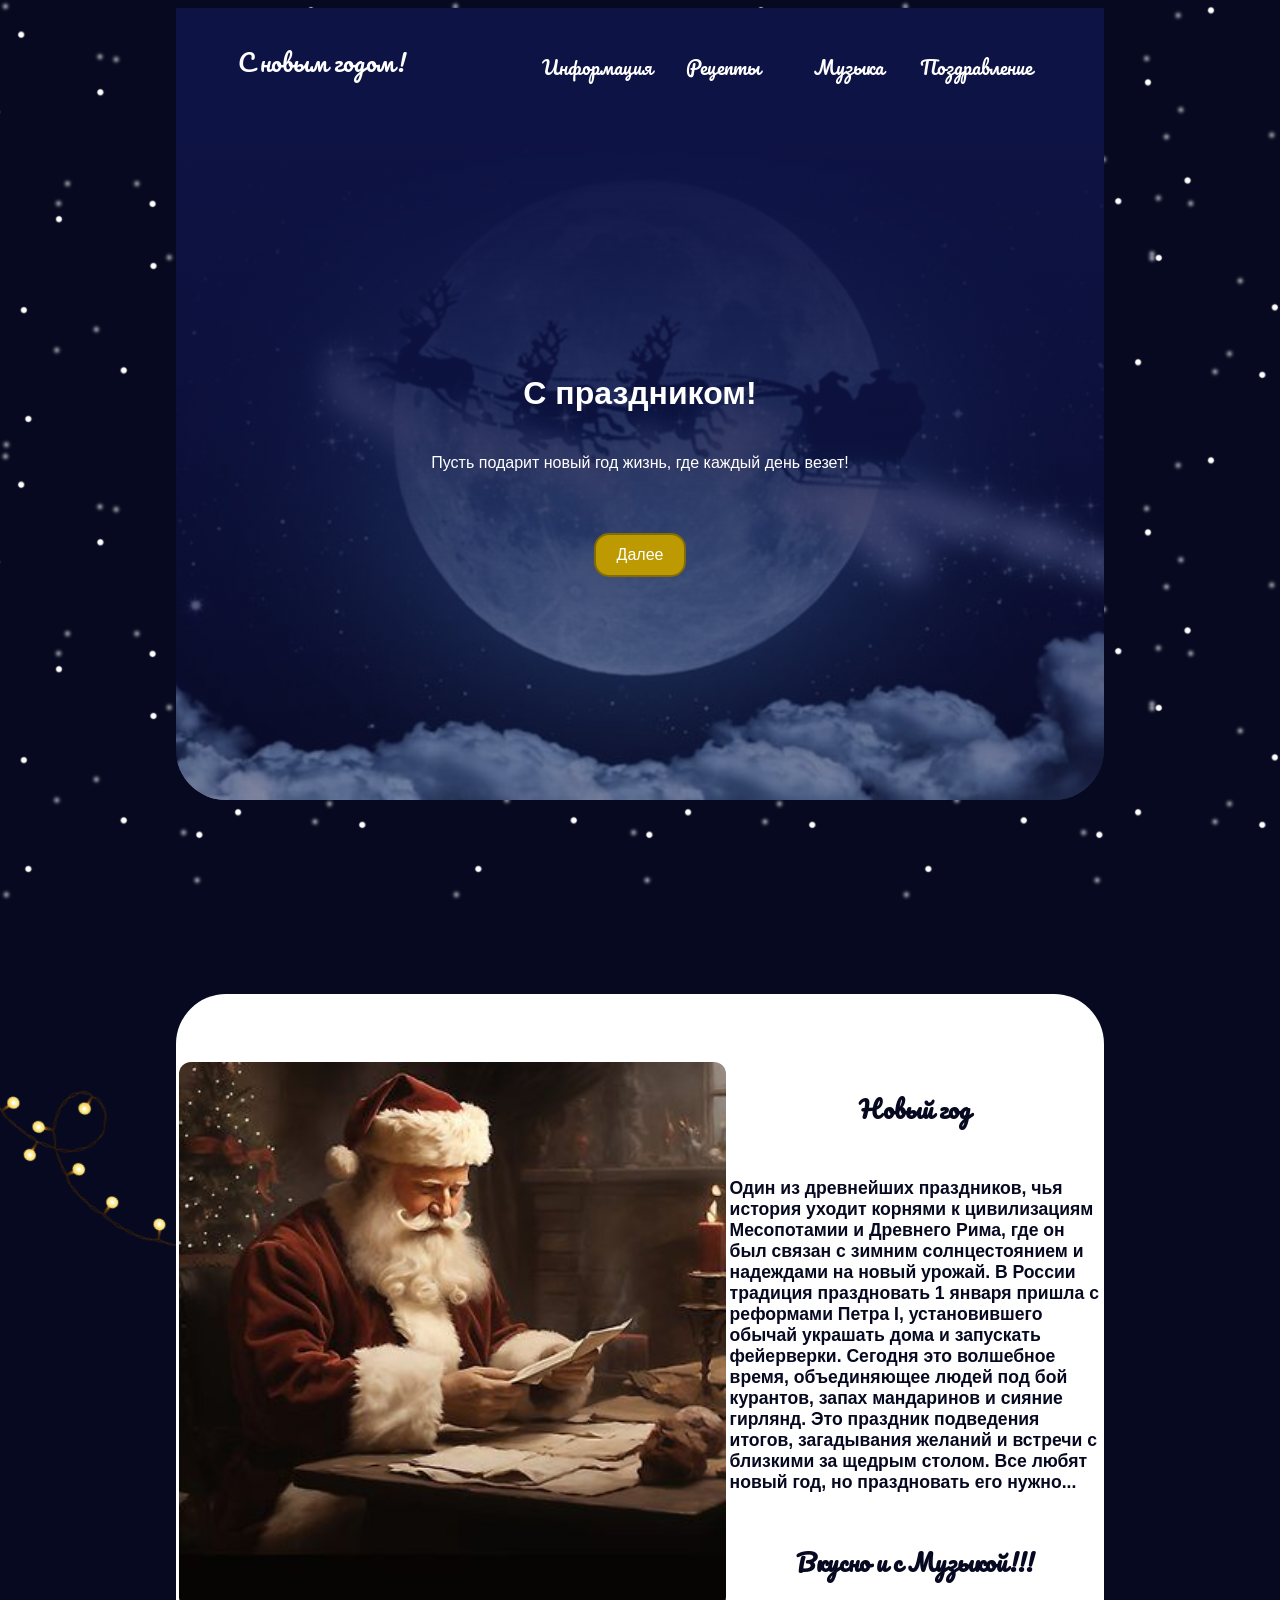
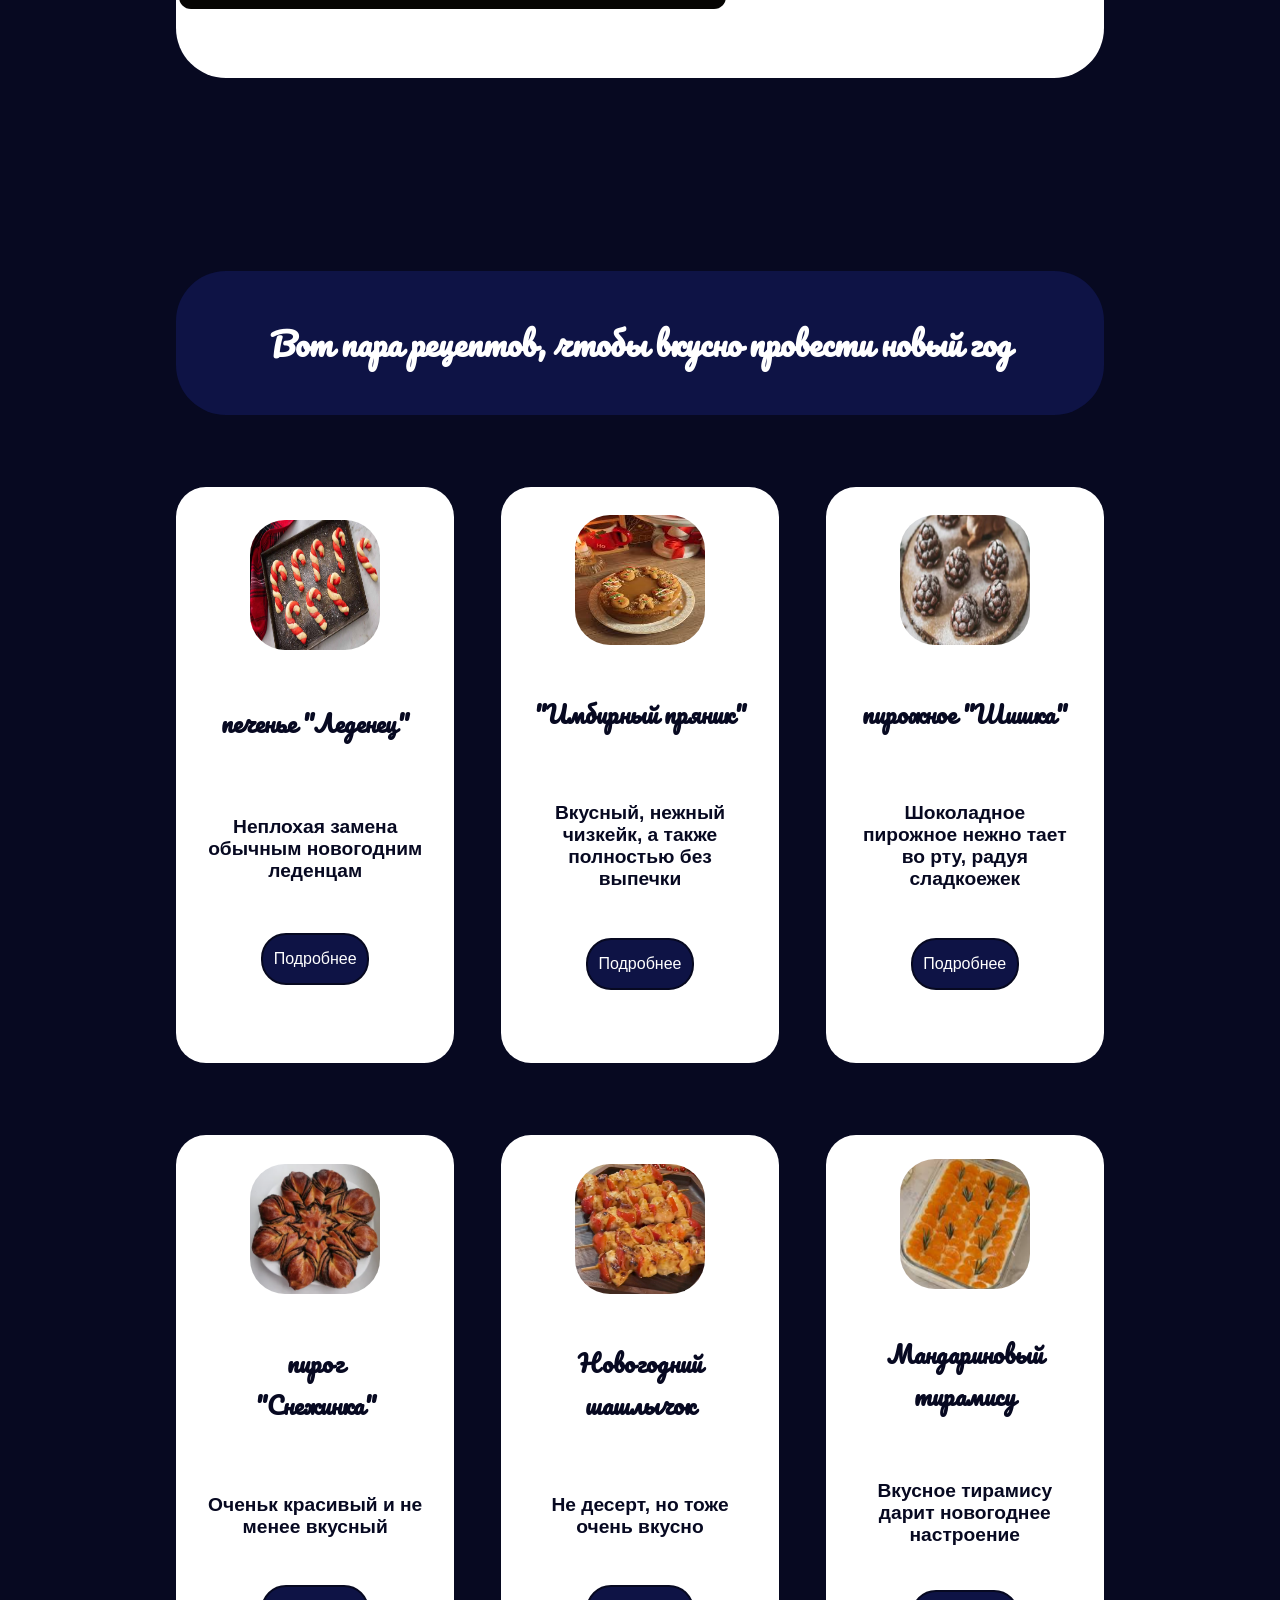
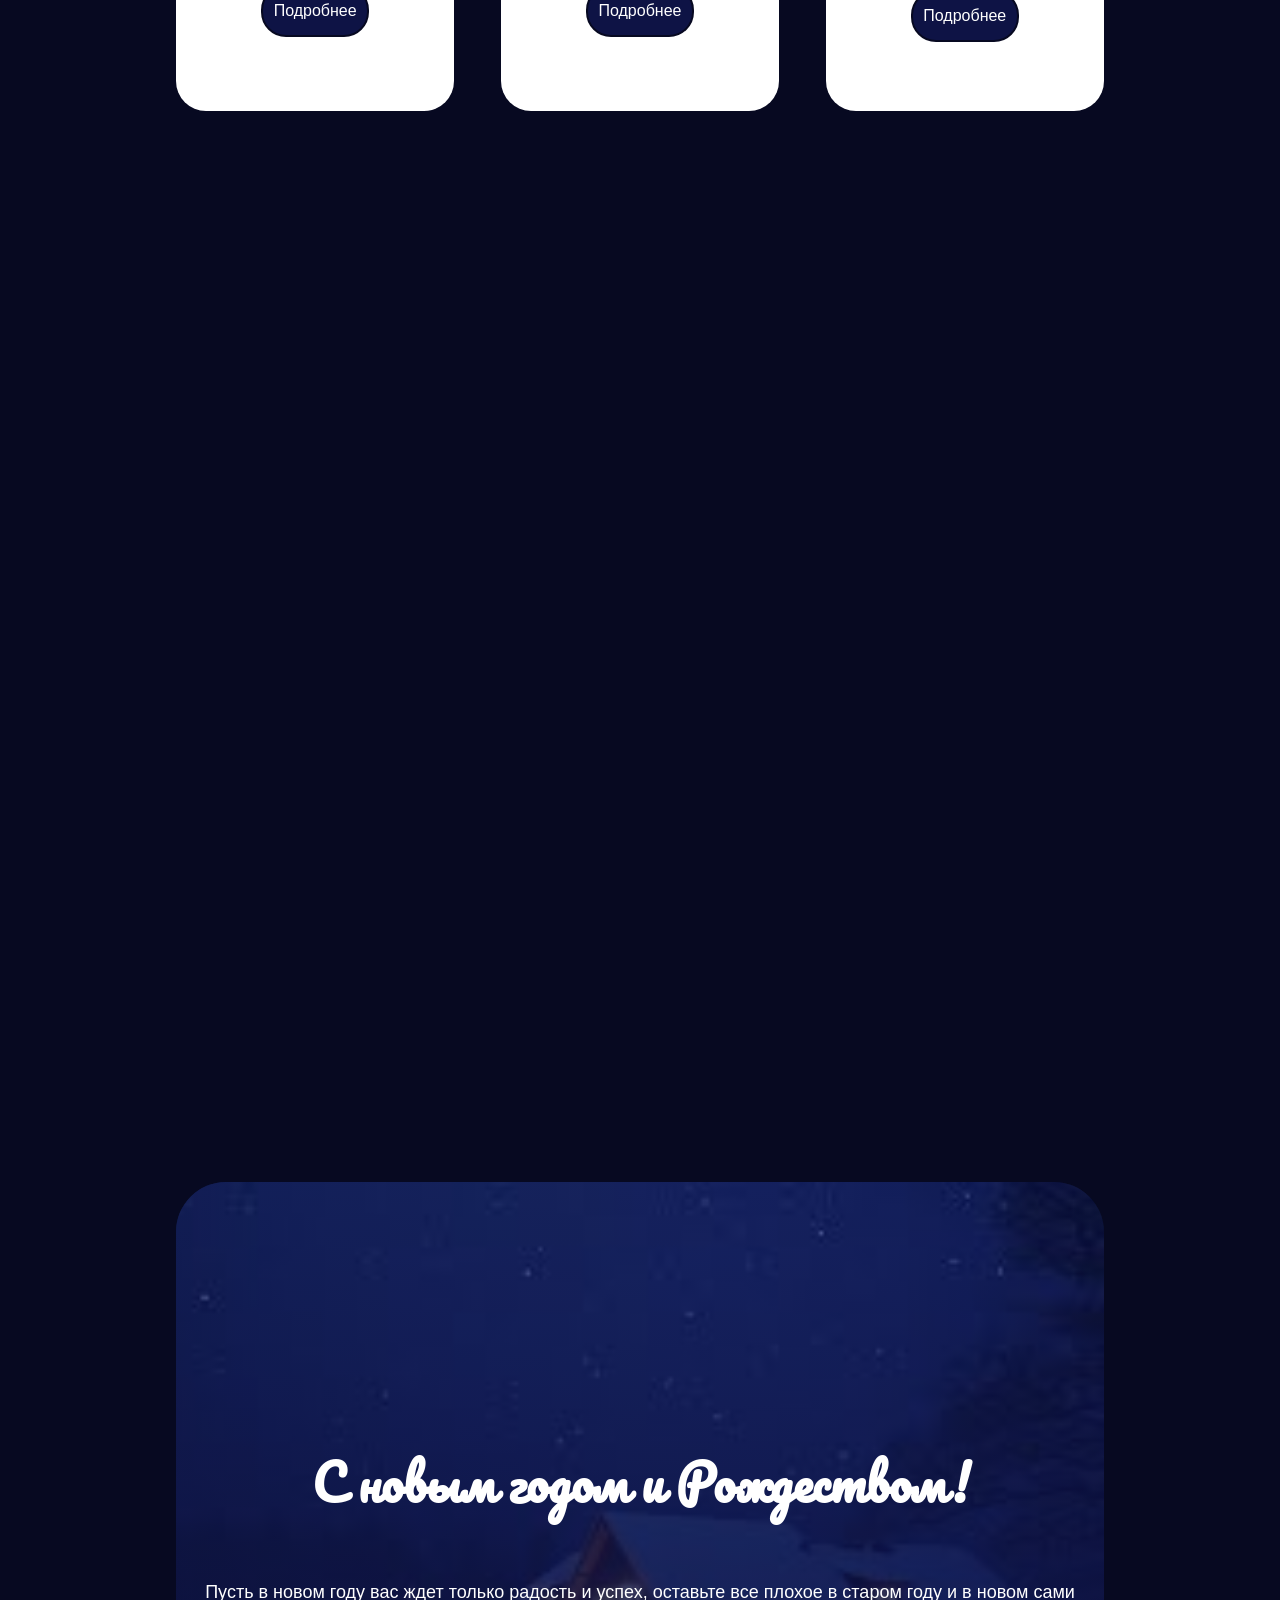
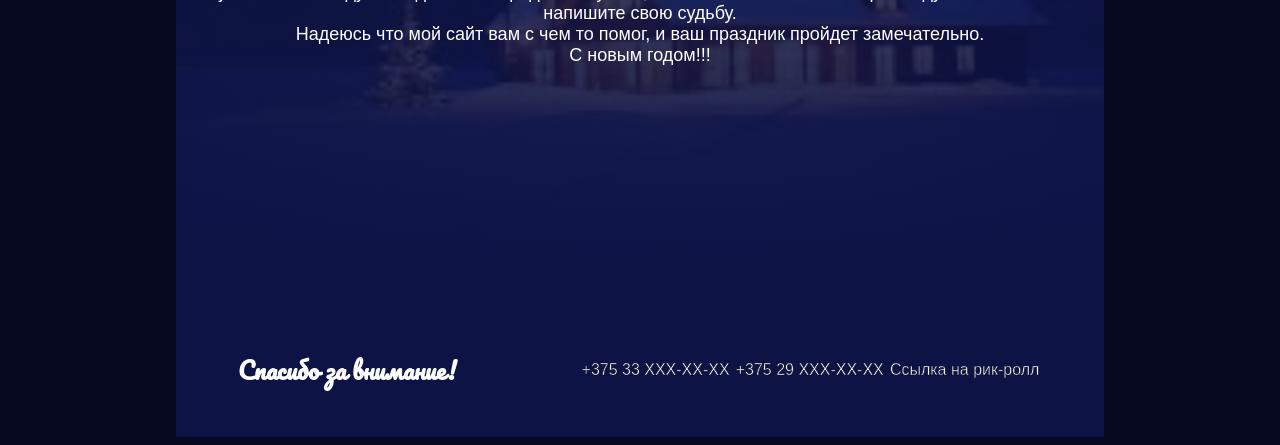
<file: index.html>
<!DOCTYPE html>
<html lang="en">
<head>
    <link rel="preconnect" href="https://fonts.googleapis.com">
<link rel="preconnect" href="https://fonts.gstatic.com" crossorigin>
<link href="https://fonts.googleapis.com/css2?family=Comfortaa:wght@300..700&family=Great+Vibes&family=Pacifico&family=Unbounded:wght@200..900&display=swap" rel="stylesheet">
    <link rel="stylesheet" href="css/main.css">
    <meta charset="UTF-8">
    <link href="">
    <meta name="viewport" content="width=device-width, initial-scale=1.0">
    <title>happy new year</title>
</head>
<body>
    <section class="njn snowblock"></section>
    <section class="hero-block">
        <header>
            <h1 class="header__text">С новым годом!</h1>
            <div class="header__linksBlock">
                <a href="#infoBlock"><div class="header__link">Информация</div> </a>
                <a href="#recipes"><div class="header__link">Рецепты</div></a>
                <a href="#music"><div class="header__link">Музыка</div> </a>
                <a href="#cong"><div class="header__link">Поздравление</div> </a>
            </div>
        </header>
        <div class="hero__block">
            <div class="hero__pictureBlock hero__block">
               <img class="hero__img" src="img/A Full Moon Will Shine On Christmas Night_ The First In Decades.jpg" alt="">
            </div>
            <div class="hero__textBlock hero__block"> 
                <h2 class="hero__paragraf hero__text">С праздником!</h2>
                <p class="hero__congText hero__text">Пусть подарит новый год жизнь, где каждый день везет!</p>
                <a class="hero__text" href="#infoBlock"><div class="hero__button button">Далее</div></a>
            </div>
        </div>
    </section>
    <section class="infoblock" id="infoBlock">
        <img class="infoblock--garland" src="img/garland.png" alt="">
        <div class="info-block">
                <img class="infoblock__picture" 
                src="img/Santa Reading Letters Classic T-Shirt.jpg"
                alt="">
                <div class="infoblock__text">
                    <h1 class="infoblock__h1">Новый год</h1>
                <p class="infoblock__p">Один из древнейших праздников, чья история уходит 
                    корнями к цивилизациям Месопотамии и Древнего Рима,
                    где он был связан с зимним солнцестоянием и надеждами 
                    на новый урожай. В России традиция праздновать 1 января 
                    пришла с реформами Петра I, установившего обычай украшать 
                    дома и запускать фейерверки. Сегодня это волшебное время,
                    объединяющее людей под бой курантов, запах мандаринов и 
                    сияние гирлянд. Это праздник подведения итогов, 
                    загадывания желаний и встречи с близкими за щедрым столом.
                    Все любят новый год, но праздновать его нужно...</p>
                    <h1 class="infoblock__h1">
                        Вкусно и с Музыкой!!!
                    </h1>
                </div>
        </div>
    </section>
    <section class="recipes" id="recipes">
        <div class="recipes-block">
            <div class="recipe__zagolovok"><h1 class="zagolovok__text">Вот пара рецептов, чтобы вкусно провести новый год</h1></div>
            <div class="recipes__cards">
                <div class="recipe__card">
                    <img class="recipe__image" src="img/CandyCaneCookie.jpg" alt="">
                    <h1 class="recipe__text--name recipe__text">печенье "Леденец"</h1>
                    <p class="recipe__text--infa recipe__text">Неплохая замена обычным новогодним леденцам</p>
                    <a href="CandyCane.html"><div class="recipe__button">Подробнее</div></a>
                </div>
                <div class="recipe__card">
                    <img class="recipe__image" src="img/cheeseCAke.jpg" alt="">
                    <h1 id="special__text" class="recipe__text--name recipe__text">"Имбирный пряник"</h1>
                    <p class="recipe__text--infa recipe__text">Вкусный, нежный чизкейк, а также полностью без выпечки</p>
                    <a href="cheeseCake.html"><div class="recipe__button">Подробнее</div></a>
                </div>
                <div class="recipe__card">
                    <img class="recipe__image" src="img/shishki.png" alt="">
                    <h1 id="special__text" class="recipe__text--name recipe__text">пирожное "Шишка"</h1>
                    <p class="recipe__text--infa recipe__text">Шоколадное пирожное нежно тает во рту, радуя сладкоежек</p>
                    <a href="shishka.html"><div class="recipe__button">Подробнее</div></a>
                </div>
            </div>
            <div class="recipes__cards">
                <div class="recipe__card">
                    <img class="recipe__image" src="img/snowflake.png" alt="">
                    <h1 class="recipe__text--name recipe__text">пирог <br> "Снежинка"</h1>
                    <p class="recipe__text--infa recipe__text">Оченьк красивый и не менее вкусный</p>
                    <a href="snowflake.html"><div class="recipe__button">Подробнее</div></a>
                </div>
                <div class="recipe__card">
                    <img class="recipe__image" src="img/shashlik.jpg" alt="">
                    <h1 class="recipe__text--name recipe__text">Новогодний <br> шашлычок</h1>
                    <p class="recipe__text--infa recipe__text">Не десерт, но тоже очень вкусно</p>
                    <a href="shashlik.html"><div class="recipe__button">Подробнее</div></a>
                </div>
                <div class="recipe__card">
                    <img class="recipe__image" src="img/tiramisu.png" alt="">
                    <h1 class="recipe__text--name recipe__text">Мандариновый <br> тирамису</h1>
                    <p class="recipe__text--infa recipe__text">Вкусное тирамису дарит новогоднее настроение</p>
                    <a href="tiramisu.html"> <div class="recipe__button">Подробнее</div></a>
                </div>
            </div>
        </div>
    </section>
    <section class="music" id="music"></section>
    <section class="cong" id="cong">
        <div class="cong__block">
            <div class="image__block cong__block">
                <img class="cong__image" src="img/images.jpg" alt="">
            </div>
            <div class="cong__textBlock cong__block">
                <h1 class="cong__text--h1 cong__text">С новым годом и Рождеством!</h1>
                <p class="cong__text--p cong__text">Пусть в новом году вас ждет только радость и успех,
                 оставьте все плохое в старом году и в новом сами напишите свою судьбу. <br>
                Надеюсь что мой сайт вам с чем то помог, и ваш праздник пройдет замечательно. <br>
                С новым годом!!!
                </p>
            </div>
        </div>
        <footer>
            <h1 class="footer__text--main">Спасибо за внимание!</h1>
            <div class="footer__textBlock">
                <p class="footer__text">+375 33 XXX-XX-XX</p>
                <p class="footer__text">+375 29 XXX-XX-XX</p>
                <a href="https://www.youtube.com/watch?v=dQw4w9WgXcQ" class="footer__text">Ссылка на рик-ролл</a>
            </div>
        </footer>
    </section>
</body>
</html>
</file>
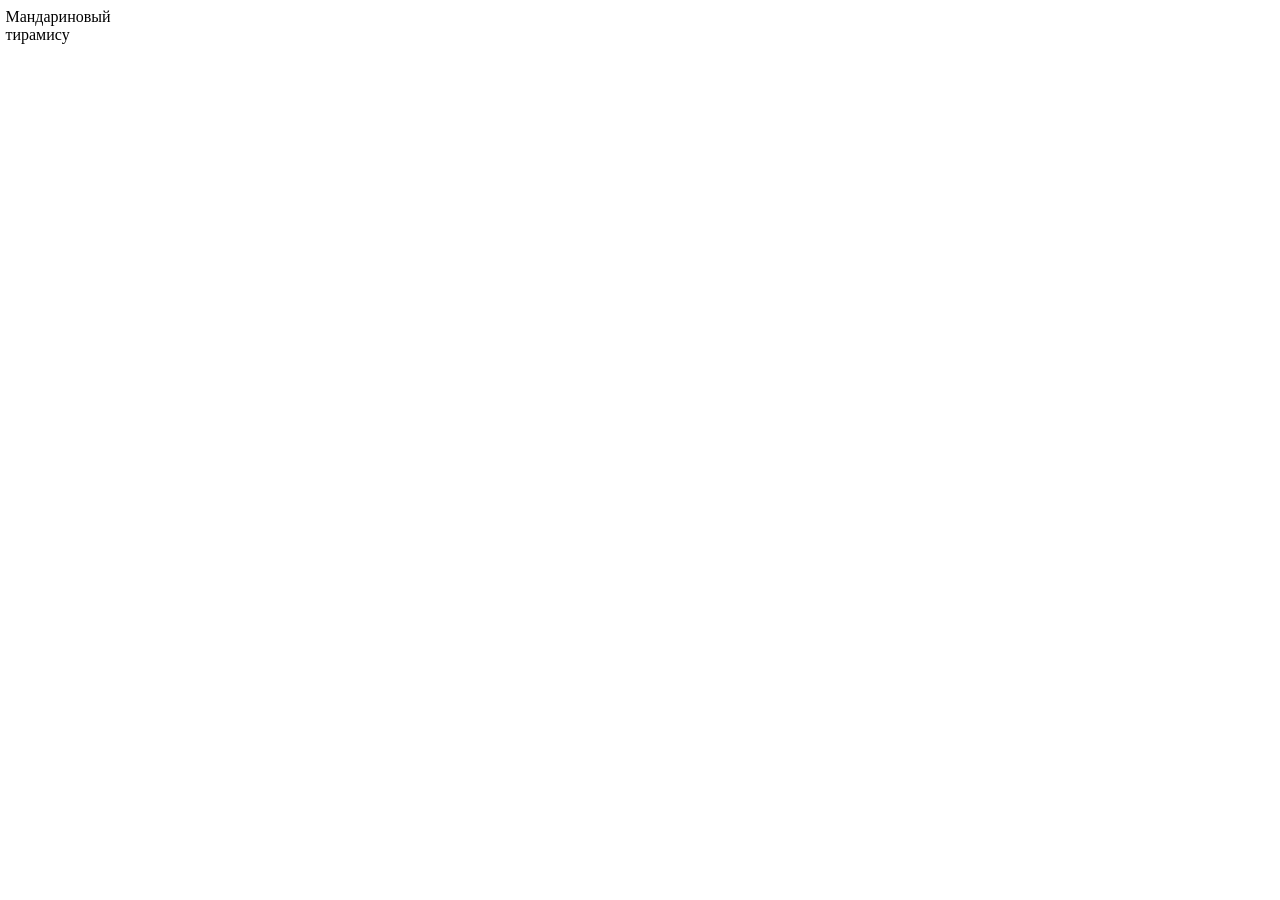
<file: tiramisu.html>
<!DOCTYPE html>
<html lang="en">
<head>
    <meta charset="UTF-8">
    <meta name="viewport" content="width=device-width, initial-scale=1.0">
    <link rel="stylesheet" href="css/sections/for recipes/recipess.css">
    <link rel="stylesheet" href="css/snow.css">
    <title>CandyCaneCookie</title>
</head>
<body>
    <div class="snowblock"></div>
    <section>
        <div class="title">Мандариновый тирамису</div>
        <div class="recipe">
            <div class="recipe__img"></div>
            <div class="recipe__text">
                <div class="recipe__text--ingridients"></div>
                <div class="recipe__text--process"></div>
            </div>
            <a href="main.html"></a>
        </div> 
    </section>
</body>
</html>
</file>
<file: css/main.css>
@import url(utilites/util.css);
@import url(sections/hero_block.css);
@import url(sections/infoBlock.css);
@import url(sections/recipes.css);
@import url(snow.css);
@import url(sections/music.css);
@import url(sections/cong.css);
@import url(sections/animation.css);
</file>
<file: css/sections/for recipes/recipess.css>
.body{
    background-color: var(--veryDarkBlue-color);
}


section{
    width: 100px;
    height: 88px;
    display: flex;
    flex-direction: column;
    justify-content: flex-start;
    align-items: center;
}
.title{
    
}
</file>
<file: css/snow.css>
.snowblock {
    position: absolute;
    top: 0;
    left: 0;
    z-index: -1;
    pointer-events: none;
    width: 100%;
    height: calc(100vh+1000px);
    background-size: 450px, 450px;
    background-image: url([data-uri]), url([data-uri]), url([data-uri]);
    animation: snow 40s linear infinite;
}
@keyframes snow {
    0% {
        background-position: 
        0px 0px, 
        0px 0px, 
        0px 0px;
    }
    100% {
        background-position: 
        1000px 2000px, 
        900px 1400px, 
        600px 1200px;
    }
}
.njn{
    width: 100vw;
    height: 100vh;
    position: fixed;
}
</file>
